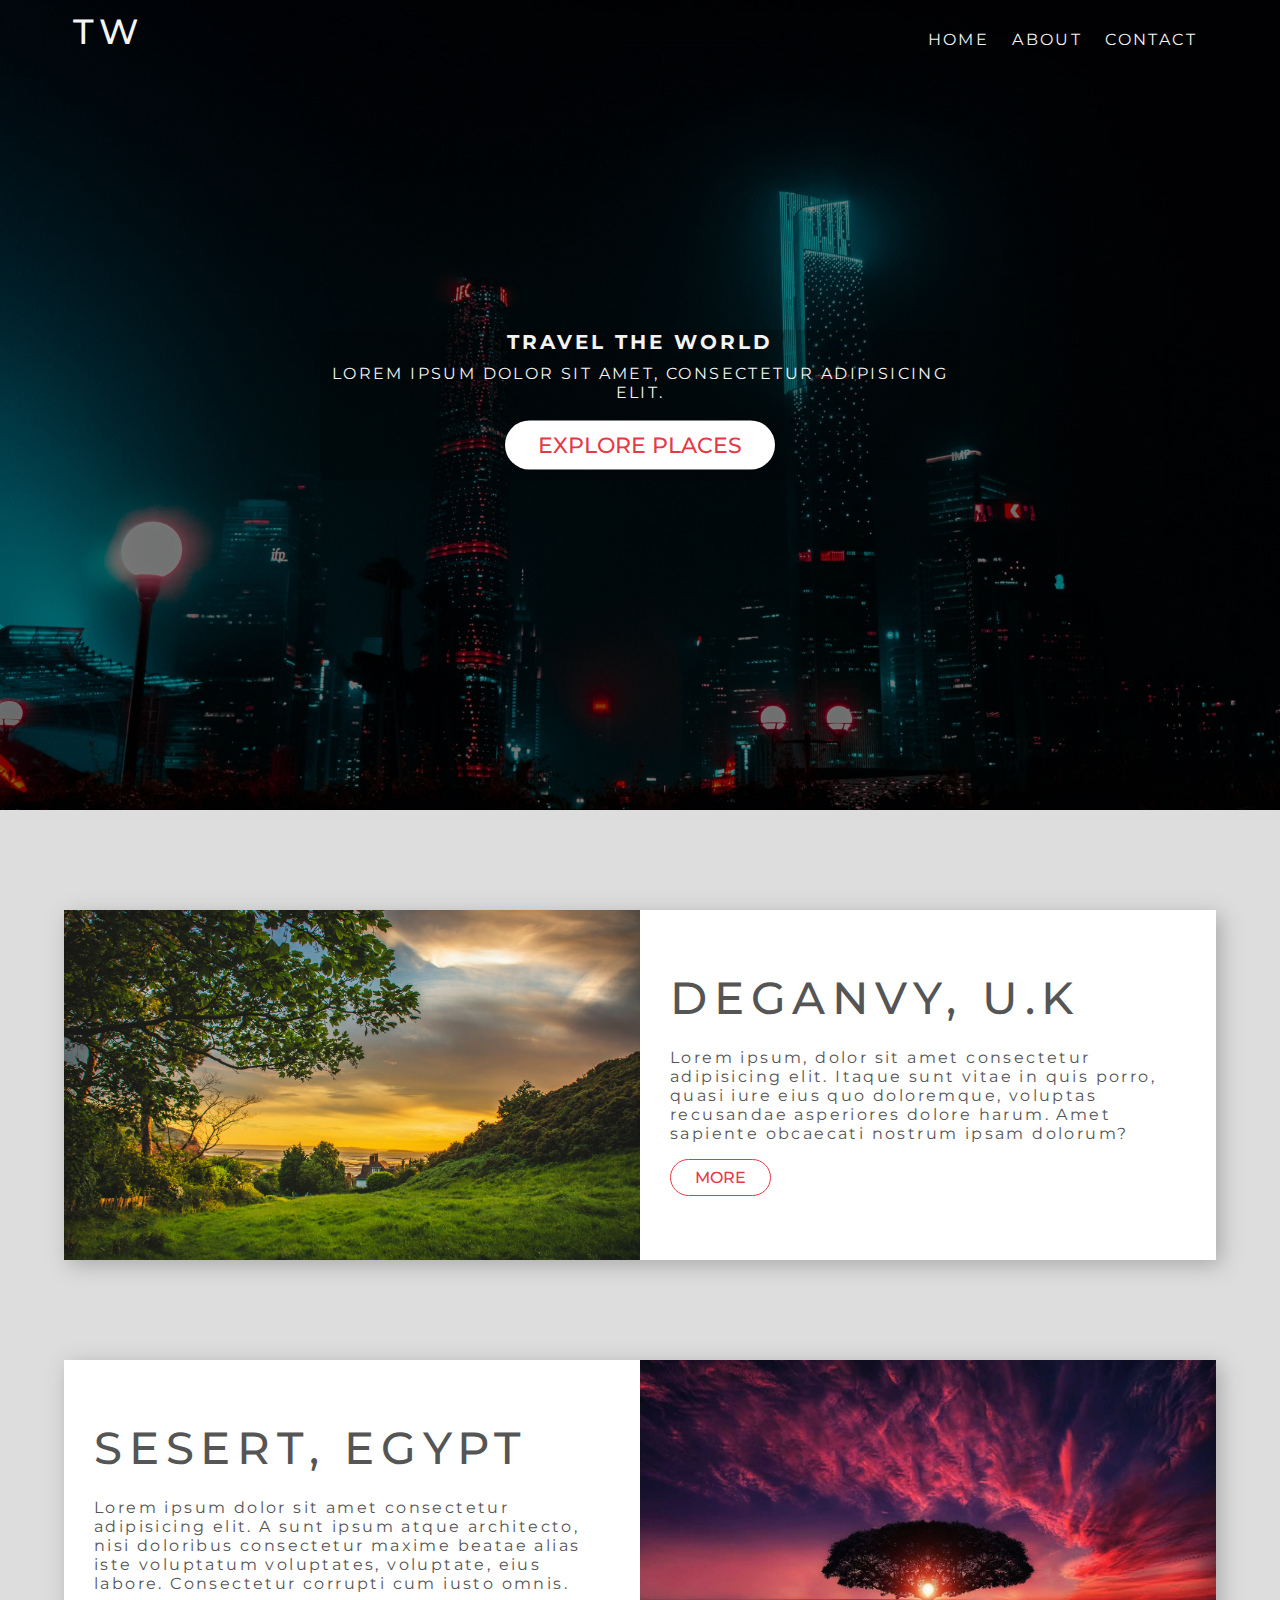
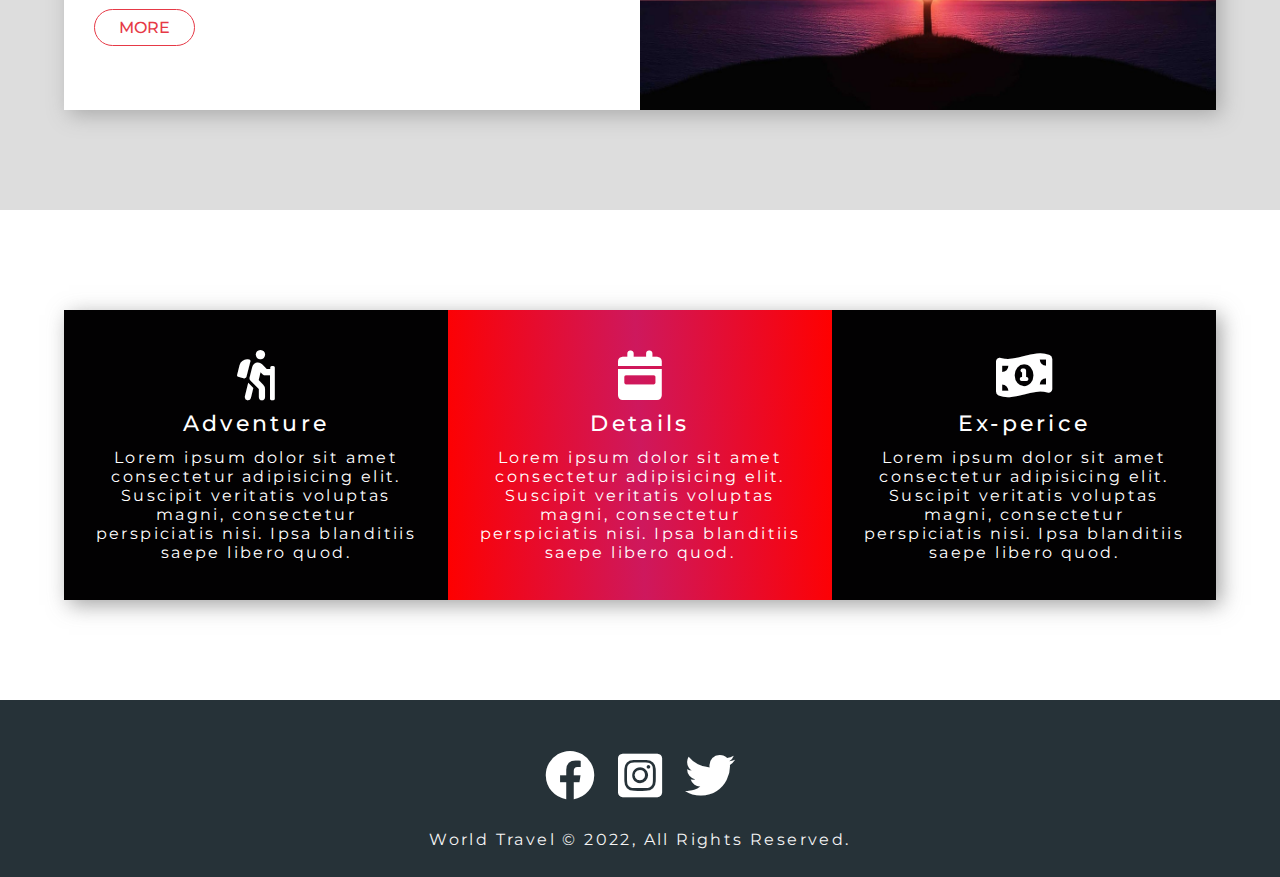
<file: index.html>
<!DOCTYPE html>
<html lang="en">
  <head>
    <meta charset="UTF-8" />
    <meta http-equiv="X-UA-Compatible" content="IE=edge" />
    <meta name="viewport" content="width=device-width, initial-scale=1.0" />
    <title>Home | Travel Website</title>
    <!-- custom css -->
    <link rel="stylesheet" href="./css/style.css" />
    <!-- fontawesome -->
    <link rel="stylesheet" href="./fontawesome/css/all.min.css">
  </head>

  <body>
    <header class="header">
      <!-- start nav -->
      <nav class="navbar">
        <div class="container">
          <h1 class="logo text-light">TW</h1>
          <ul class="nav-items">
            <li class="nav-item"><a href="./index.html">Home</a></li>
            <li class="nav-item"><a href="./about.html">About</a></li>
            <li class="nav-item"><a href="./contact.html">Contact</a></li>
          </ul>
        </div>
      </nav>
      <!-- End nav -->

      <!-- Start header content -->
      <div class="header-content">
        <h1 class="md-header text-light main-heading">Travel The World</h1>
        <p class="text-light">
          Lorem ipsum dolor sit amet, consectetur adipisicing elit.
        </p>
        <a href="#explore-places" class="btn btn-primary text-red md-heading"
          >Explore Places</a
        >
      </div>
      <!-- End header content -->
    </header>

    <!-- End header -->

    <!-- start showcase -->
    <section class="showcase"id="explore-places">
      <div class="container">
        <div class="row row1">
          <div class="img-box">
            <img src="./img/showcase-photo3.jpg" alt="image">
          </div>
          <div class="text-box">
            <h2 class="lg-heading">DEGANVY, U.K</h2>
            <p>Lorem ipsum, dolor sit amet consectetur adipisicing elit. Itaque sunt vitae in quis porro, quasi iure eius quo doloremque, voluptas recusandae asperiores dolore harum. Amet sapiente obcaecati nostrum ipsam dolorum?
            </p>
            <a href="./about.html" class="btn btn-secondary text-red">More</a>
          </div>
        </div>
        <div class="row row2">
          <div class="img-box">
            <img src="./img/showcase-photo1.jpg" alt="image">
          </div>
          <div class="text-box">
            <h2 class="lg-heading">SESERT, EGYPT</h2>
            <p>
              Lorem ipsum dolor sit amet consectetur adipisicing elit. A sunt ipsum atque architecto, nisi doloribus consectetur maxime beatae alias iste voluptatum voluptates, voluptate, eius labore. Consectetur corrupti cum iusto omnis.
            </p>
            <a href="./about.html" class="btn btn-secondary text-red">More</a>
          </div>
        </div>
      </div>
    </section>
    
    <!-- End showcase -->

    <!-- start features -->

    <section class="features">
      <div class="container">
        <div class="box-wrapper">
          <div class="box box-1">
            <i class="fa-solid fa-person-hiking icon-customize"></i>
            <h2 class="md-heading">Adventure</h2>
            <p>Lorem ipsum dolor sit amet consectetur adipisicing elit. Suscipit veritatis voluptas magni, consectetur perspiciatis nisi. Ipsa blanditiis saepe libero quod.</p>
          </div>
          <div class="box box-2">
            <i class="fa-solid fa-calendar-week icon-customize"></i>
            <h2 class="md-heading">Details</h2>
            <p>Lorem ipsum dolor sit amet consectetur adipisicing elit. Suscipit veritatis voluptas magni, consectetur perspiciatis nisi. Ipsa blanditiis saepe libero quod.</p>
          </div>
          <div class="box box-3">
            <i class="fa-solid fa-money-bill-1-wave icon-customize"></i>
            <h2 class="md-heading">Ex-perice</h2>
            <p>Lorem ipsum dolor sit amet consectetur adipisicing elit. Suscipit veritatis voluptas magni, consectetur perspiciatis nisi. Ipsa blanditiis saepe libero quod.</p>
          </div>
        </div>
      </div>

    </section>

    <!-- End features -->

    <!-- start footer style -->

    <footer class="footer">
      <div class="social-media-links">
        <i class="fa-brands fa-facebook icon-customize"></i>
        <i class="fa-brands fa-instagram-square icon-customize"></i>
        <i class="fa-brands fa-twitter icon-customize"></i>
      </div>
      <p class="copywrighttext">World Travel &copy; 2022, All Rights Reserved.</p>
    </footer>

    <!-- end footer style -->



  </body>
</html>
</file>
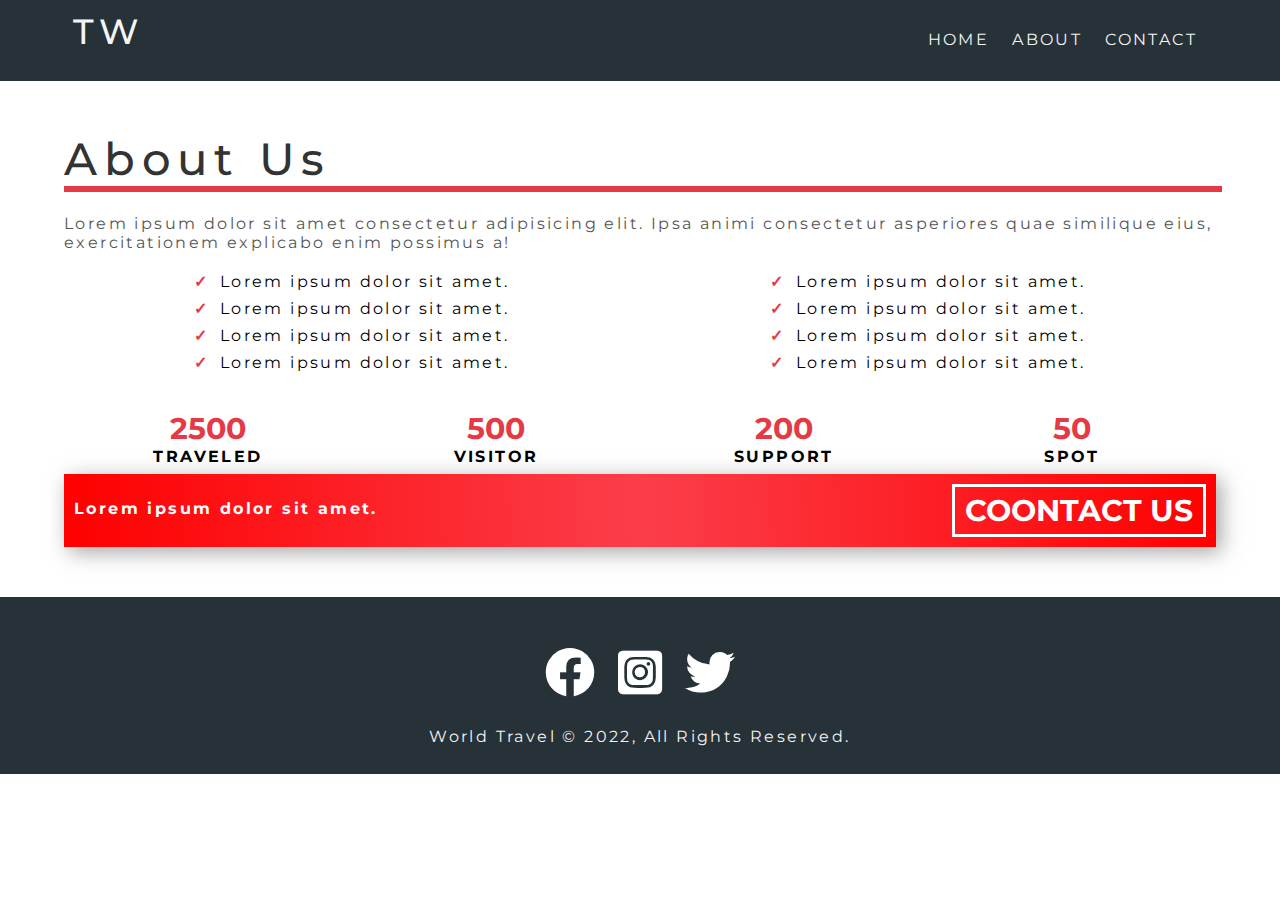
<file: about.html>
<!DOCTYPE html>
<html lang="en">
  <head>
    <meta charset="UTF-8" />
    <meta http-equiv="X-UA-Compatible" content="IE=edge" />
    <meta name="viewport" content="width=device-width, initial-scale=1.0" />
    <title>About | Travel Website</title>
    <!-- custom css -->
    <link rel="stylesheet" href="./css/style.css" />
    <!-- fontawesome -->
    <link rel="stylesheet" href="./fontawesome/css/all.min.css" />
  </head>
  <body>
    <!-- start nav -->
    <nav class="navbar bg-dark">
      <div class="container">
        <h1 class="logo text-light">TW</h1>
        <ul class="nav-items">
          <li class="nav-item"><a href="./index.html">Home</a></li>
          <li class="nav-item"><a href="./about.html">About</a></li>
          <li class="nav-item"><a href="./contact.html">Contact</a></li>
        </ul>
      </div>
    </nav>
    <!-- End nav -->

    <!-- about section -->

    <section class="about">
      <div class="container">
        <h2 class="lg-heading text-black about-heading">About Us</h2>
        <p class="text-gray">
          Lorem ipsum dolor sit amet consectetur adipisicing elit. Ipsa animi
          consectetur asperiores quae similique eius, exercitationem explicabo
          enim possimus a!
        </p>
        <div class="about-wrapper">
          <div class="left">
            <ul>
              <li>Lorem ipsum dolor sit amet.</li>
              <li>Lorem ipsum dolor sit amet.</li>
              <li>Lorem ipsum dolor sit amet.</li>
              <li>Lorem ipsum dolor sit amet.</li>
            </ul>
          </div>
          <div class="right">
            <ul>
              <li>Lorem ipsum dolor sit amet.</li>
              <li>Lorem ipsum dolor sit amet.</li>
              <li>Lorem ipsum dolor sit amet.</li>
              <li>Lorem ipsum dolor sit amet.</li>
            </ul>
          </div>
        </div>

        <div class="counts">

            <div class="count-item counterno1">
                <span>2500</span>
                <p>Traveled</p>
            </div>

            <div class="count-item counterno2">
                <span>500</span>
                <p>Visitor</p>
            </div>

            <div class="count-item counterno3">
                <span>200</span>
                <p>Support</p>
            </div>

            <div class="count-item counterno4">
                <span>50</span>
                <p>Spot</p>
            </div>

        </div>

        <div class="banner">
            <div class="banner-left">
                <p class="banner-text">Lorem ipsum dolor sit amet.</p>
            </div>
            <div class="banner-right">
                <a href="contact.html" class="banner-btn">Coontact Us</a>
            </div>
        </div>
      </div>
    </section>

    <!-- end about section -->
    <!-- start footer style -->

    <footer class="footer">
      <div class="social-media-links">
        <i class="fa-brands fa-facebook icon-customize"></i>
        <i class="fa-brands fa-instagram-square icon-customize"></i>
        <i class="fa-brands fa-twitter icon-customize"></i>
      </div>
      <p class="copywrighttext">World Travel &copy; 2022, All Rights Reserved.</p>
    </footer>

    <!-- end footer style -->
  </body>
</html>
</file>
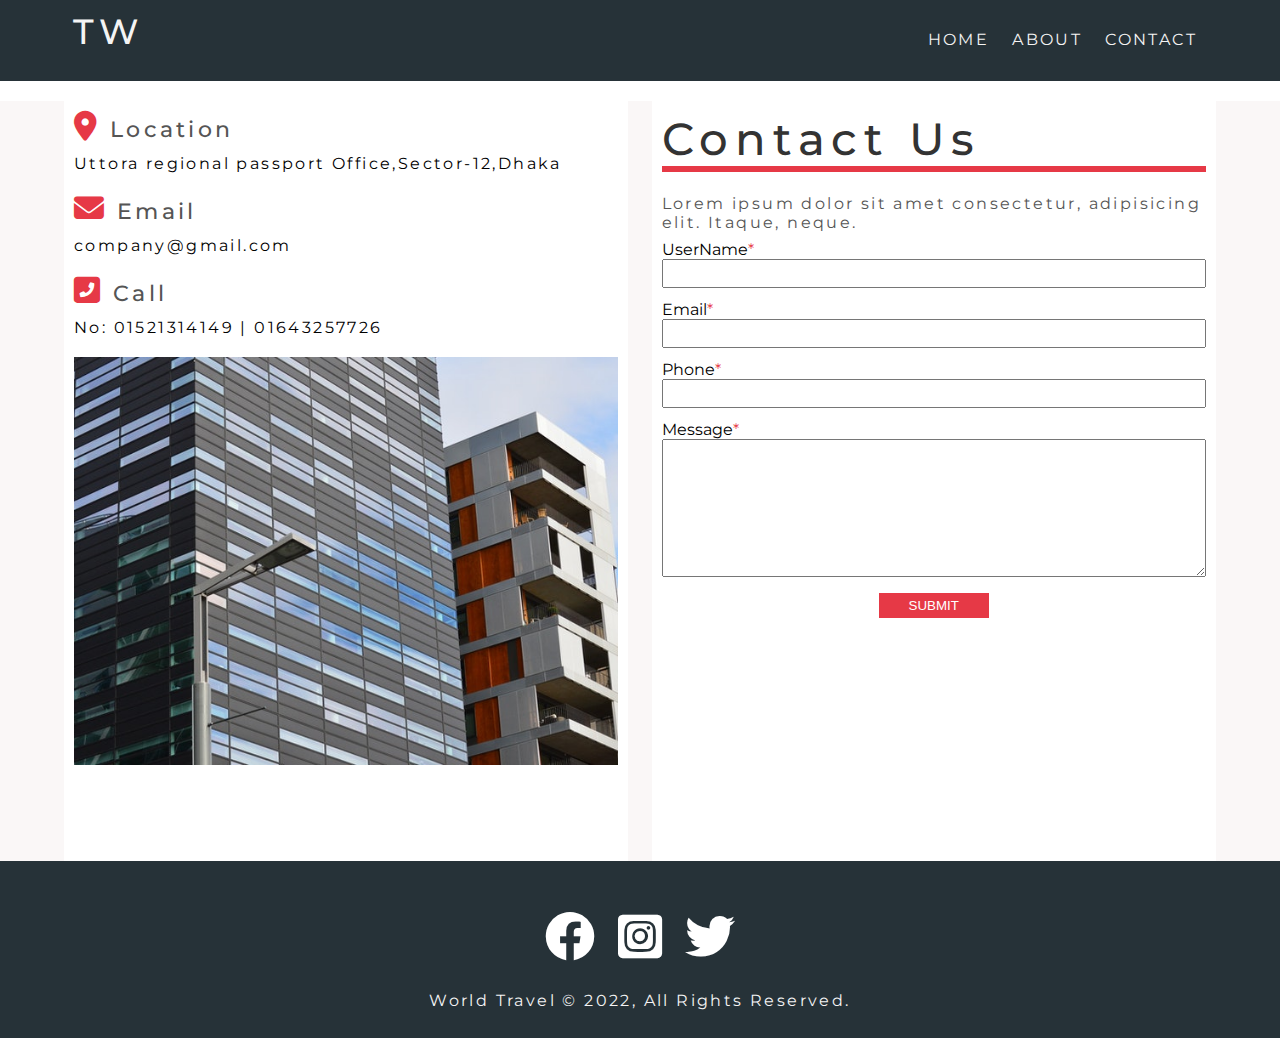
<file: contact.html>
<!DOCTYPE html>
<html lang="en">
  <head>
    <meta charset="UTF-8" />
    <meta http-equiv="X-UA-Compatible" content="IE=edge" />
    <meta name="viewport" content="width=device-width, initial-scale=1.0" />
    <title>Contact | Travel Website</title>
    <!-- custom css -->
    <link rel="stylesheet" href="./css/style.css" />
    <!-- fontawesome -->
    <link rel="stylesheet" href="./fontawesome/css/all.min.css" />
  </head>
  <body>
    <!-- start nav -->
    <nav class="navbar bg-dark">
      <div class="container">
        <h1 class="logo text-light">TW</h1>
        <ul class="nav-items">
          <li class="nav-item"><a href="./index.html">Home</a></li>
          <li class="nav-item"><a href="./about.html">About</a></li>
          <li class="nav-item"><a href="./contact.html">Contact</a></li>
        </ul>
      </div>
    </nav>
    <!-- End nav -->

    <!-- contact section -->

    <section class="contact-form">
      <div class="container">
        <div class="form-wrapper">
          <div class="company-address">
            <div class="address-group">
              <i class="fas fa-map-marker-alt fa-3x text-red"></i>
              <h2 class="text-gray md-heading">Location</h2>
              <p>Uttora regional passport Office,Sector-12,Dhaka</p>
            </div>
            <div class="address-group">
              <i class="fas fa-envelope fa-3x text-red"></i>
              <h2 class="text-gray md-heading">Email</h2>
              <p>company@gmail.com</p>
            </div>
            <div class="address-group">
              <i class="fas fa-phone-square-alt fa-3x text-red"></i>
              <h2 class="text-gray md-heading">Call</h2>
              <p>No: 01521314149 | 01643257726</p>
            </div>
            <img src="./img/company-img.jpg" alt="company image" />
          </div>

          <form action="" class="form">
            <h2 class="lg-heading text-black">Contact Us</h2>
            <p class="text-gray">
              Lorem ipsum dolor sit amet consectetur, adipisicing elit. Itaque,
              neque.
            </p>

            <div class="form-group">
              <label for="username">UserName</label>
              <input type="text" name="" id="username" />
            </div>
            <div class="form-group">
              <label for="email">Email</label>
              <input type="text" name="" id="email" />
            </div>
            <div class="form-group">
              <label for="phone">Phone</label>
              <input type="text" name="" id="phone" />
            </div>
            <div class="form-group">
              <label for="message">Message</label>
              <textarea
                name="message"
                id="message"
                cols="30"
                rows="10"
              ></textarea>
            </div>
            <button type="submit" class="form-btn">Submit</button>
          </form>
        </div>
      </div>
    </section>

    <!-- start footer style -->

    <footer class="footer">
      <div class="social-media-links">
        <i class="fa-brands fa-facebook icon-customize"></i>
        <i class="fa-brands fa-instagram-square icon-customize"></i>
        <i class="fa-brands fa-twitter icon-customize"></i>
      </div>
      <p class="copywrighttext">
        World Travel &copy; 2022, All Rights Reserved.
      </p>
    </footer>

    <!-- end footer style -->
  </body>
</html>
</file>
<file: css/style.css>
@import url("https://fonts.googleapis.com/css2?family=Montserrat:wght@300;400;500;600;700;800&display=swap");
* {
  margin: 0;
  padding: 0;
  box-sizing: border-box;
}
html {
  font-size: 62.5%;
}
body {
  font-family: "Montserrat", sans-serif;
  list-style: 1.7;
}
ul li {
  list-style: none;
}
a {
  font-size: 1.6rem;
  text-decoration: none;
}
p,
li {
  font-size: 1.6rem;
  margin-bottom: 0.5em;
  letter-spacing: 0.15em;
}
h1,
h2,
h3 {
  margin-bottom: 0.5em;
  letter-spacing: 0.15em;
  font-weight: 500;
}

/*------------utility class--------------*/
.container {
  max-width: 1200px;
  width: 90%;
  margin: 0 auto;
}
.btn {
  display: inline-block;
  padding: 0.5em 1.5em;
  font-weight: 500;
  text-transform: uppercase;
  margin: 00.5em 0;
}
.btn-primary {
  background: white;
  border-radius: 100rem;
}
.btn-secondary {
  background: white;
  border-radius: 100rem;
  border: 1px solid #e63946;
}
.btn-primary:hover {
  background-color: #e63946;
  color: #f4f4f4;
}
.btn-secondary:hover {
  background-color: #e63946;
  color: #f4f4f4;
}
.lg-heading {
  font-size: 4.5rem;
}
.md-heading {
  font-size: 2.2rem;
}
.text-red {
  color: #e63946;
}
.text-light {
  color: #f4f4f4;
}
.text-black {
  color: #333333;
}
.text-gray {
  color: #555555;
}
.bg-dark {
  background: #263238;
}
/* ------------------------------------------ */

/* ------------header navbar style------------------ */
.header {
  position: relative;
  height: 90vh;
  background: linear-gradient(rgb(0, 0, 0, 0.5), rgb(0, 0, 0, 0.5)),
    url("../img/header-image.jpg");
  background-position: center;
  background-repeat: no-repeat;
  background-size: cover;
}
.navbar {
  padding: 1rem;
}
.navbar .logo {
  float: left;
  font-size: 3.5rem;
}
.navbar .nav-items {
  float: right;
  margin-top: 1rem;
}
.navbar .nav-item {
  display: inline-block;
  padding: 1rem;
  text-transform: uppercase;
}
.navbar a:link,
.navbar a:visited {
  color: #f4f4f4;
}
.navbar a {
  padding-bottom: 0.3rem;
}
.navbar a:hover {
  border-bottom: 1px solid #f4f4f4;
}
.navbar::after {
  content: "";
  display: block;
  clear: both;
}
/* ------------header content style------------------ */

.header-content {
  position: absolute;
  top: 50%;
  left: 50%;
  transform: translate(-50%, -50%);
  text-align: center;
  background: linear-gradient(rgba(0, 0, 0, 0.2), rgb(0, 0, 0, 0.2));
}
.header-content h1 {
  text-transform: uppercase;
  font-weight: 700;
}
.header-content p {
  text-transform: uppercase;
  font-weight: 400;
}
/* --------------End header style--------------- */

/* ---------------Showcase style------------------*/
.showcase {
  background: #ddd;
  padding: 10rem 0;
}
.row {
  height: 350px;
  background: #ffffff;
  box-shadow: 5px 5px 20px 0px #aaa;
}
.row1 {
  margin-bottom: 10rem;
}
.row1 .img-box,
.row2 .text-box {
  float: left;
  width: 50%;
}
.row2 .img-box,
.row1 .text-box {
  float: right;
  width: 50%;
}
.row .img-box {
  height: 100%;
}
.row .text-box {
  color: #555555;
  padding: 6rem 3rem;
}
.row .img-box img {
  display: inline-block;
  width: 100%;
  height: 100%;
  object-fit: cover;
}
.row::after {
  content: "";
  display: block;
  clear: both;
}
/* ---------------end Showcase style------------------*/
.features {
  padding: 10rem 0;
}

.box {
  width: 33.3333%;
  float: left;
  padding: 3rem;
  text-align: center;
}
.box-wrapper {
  box-shadow: 5px 5px 20px 0px rgba(135, 135, 135, 0.768);
}
.box-1,
.box-3 {
  background: #020102;
  color: white;
}
.box-2 {
  background-color: #fe0000;
  background-image: linear-gradient(
    88deg,
    #fe0000 0%,
    #ce185d 50%,
    #ff0000 100%
  );
  color: white;
}
.box-wrapper::after {
  content: "";
  display: block;
  clear: both;
}
.icon-customize {
  color: white;
  font-size: 50px;
  padding: 10px;
}
/* ---------------start features style------------------*/

/* ---------------start About style------------------*/

.about {
  padding: 5rem 0;
}
.about-heading::after {
  content: "";
  display: block;
  border: 3px solid #e63946;
  background: #e63946;
  width: 100%;
}
.about-wrapper {
  text-align: center;
  margin-top: 2rem;
}
.about-wrapper .left {
  float: left;
  width: 50%;
}
.about-wrapper .right {
  float: right;
  width: 50%;
}
.about-wrapper::after {
  content: "";
  display: block;
  clear: both;
}
.about-wrapper li::before {
  content: "\2713";
  color: #e63946;
  font-weight: bold;
  padding-right: 1rem;
}
/* --------------counter---------- */
.counts {
  margin-top: 3rem;
}
.count-item {
  float: left;
  width: 25%;
  text-align: center;
}
.counts::after {
  content: "";
  display: block;
  clear: both;
}
.count-item span {
  font-weight: bold;
  font-size: 3rem;
  color: #e63946;
}
.count-item p {
  font-weight: bold;
  text-transform: uppercase;
}
/* --------------banner---------- */
.banner {
  background-color: #fe0000;
  background-image: linear-gradient(
    88deg,
    #fe0000 0%,
    #fb3e4a 50%,
    #ff0000 100%
  );
  padding: 1rem;
  box-shadow: 5px 5px 20px 0px rgba(135, 135, 135, 0.768);
}
.banner-left {
  width: 60%;
  float: left;
}
.banner-right {
  width: 40%;
  float: right;
  text-align: right;
}
.banner-text {
  color: white;
  font-weight: 700;
  margin-top: 1.5rem;
}
.banner-btn {
  text-align: center;
  display: inline-block;
  font-weight: 700;
  font-size: 3rem;
  text-transform: uppercase;
  border: 3px solid white;
  padding: 0.5rem 1rem;
  color: white;
}
.banner::after {
  content: "";
  display: block;
  clear: both;
}

/* ---------------End About style------------------*/

/* ---------------start form style------------------*/

.contact-form {
  margin-top: 2rem;
  background: #faf7f7;
}

.form-wrapper .company-address {
  height: 760px;
  background: #ffffff;
  width: 49%;
  float: left;
  padding: 1rem;
}
.form-wrapper .address-group {
  margin-bottom: 2rem;
}
.form-wrapper .company-address i {
  display: inline-block;
  margin-right: 1rem;
}
.form-wrapper .company-address h2 {
  display: inline-block;
  margin-right: 1rem;
}
.form-wrapper .company-address img {
  max-width: 100%;
  object-fit: cover;
  object-position: right;
}
/* ------------------------------------------ */
.form-wrapper .form {
  height: 760px;
  font-size: 1.6rem;
  background: #ffffff;
  width: 49%;
  float: right;
  padding: 1rem;
}
.form h2::after {
  content: "";
  display: block;
  border: 3px solid #e63946;
  background: #e63946;
}
.form-wrapper .form label {
  display: block;
}
.form-wrapper .form label::after {
  content: "*";
  color: #e63946;
}
.form-wrapper .form input {
  padding: 0.5rem;
  width: 100%;
}
.form-wrapper .form .form-group {
  margin-bottom: 1.2rem;
}
.form-wrapper .form textarea {
  width: 100%;
  height: 138px;
  padding: 1rem;
}
.form-btn {
  display: block;
  margin: 0 auto;
  padding: 0.5rem 3rem;
  text-transform: uppercase;
  color: #ffffff;
  background: #e63946;
  border: none;
  cursor: pointer;
}

/* ------------------------------------------------ */
.form-wrapper::after {
  content: "";
  display: block;
  clear: both;
}

/* ---------------End form style------------------*/

/* ---------------start footer style------------------*/

.footer {
  background: #263238;
  color: #f4f4f4;
  padding: 2rem;
  text-align: center;
}
.social-media-links {
  margin: 2rem;
}

/* ---------------End footer style------------------*/
@media (min-width: 168px) and (max-width: 1200px){
  html {
    font-size: 50%;
  }
  .navbar .nav-items,
  .navbar .logo {
    float: none;
    display: block;
    width: 100%;
    text-align: center;
  }
  .header-content .main-heading {
    /* display: none; */
    color: white;
  }
  .row {
    height: auto;
    width: 100%;
  }
  .row .img-box,
  .row .text-box {
    float: none;
    width: 100%;
    text-align: center;
  }
  .features .box {
    float: none;
    width: 100%;
    text-align: center;
    margin-top: 2rem;
  }
  .banner-left,
  .banner-right {
    float: none;
    width: 100%;
    text-align: center;
  }
  .form-wrapper .company-address {
    float: none;
    height: auto;
    width: 100%;
    margin-bottom: 5rem;
  }
  .form-wrapper .form {
    float: none;
    height: auto;
    width: 100%;
  }
}
/* @media (min-width: 769px) and (max-width: 1200px) {
  html {
    font-size: 57%;
  }
  .navbar .nav-items,
  .navbar .logo {
    float: none;
    display: block;
    width: 100%;
    text-align: center;
  }

  .row {
    height: auto;
    width: 100%;
  }
  .row .img-box,
  .row .text-box {
    float: none;
    width: 100%;
    text-align: center;
  }
  .features .box {
    float: none;
    width: 100%;
    text-align: center;
    margin-top: 2rem;
  }
  .banner-left,
  .banner-right {
    float: none;
    width: 100%;
    text-align: center;
  }
  .form-wrapper .company-address {
    float: none;
    height: auto;
    width: 100%;
    margin-bottom: 5rem;
  }
  .form-wrapper .form {
    float: none;
    height: auto;
    width: 100%;
  }
} */
@media (orientation: landscape) and (max-height: 500px) {
  .header {
    height: 90vmax;
  }
}
</file>
